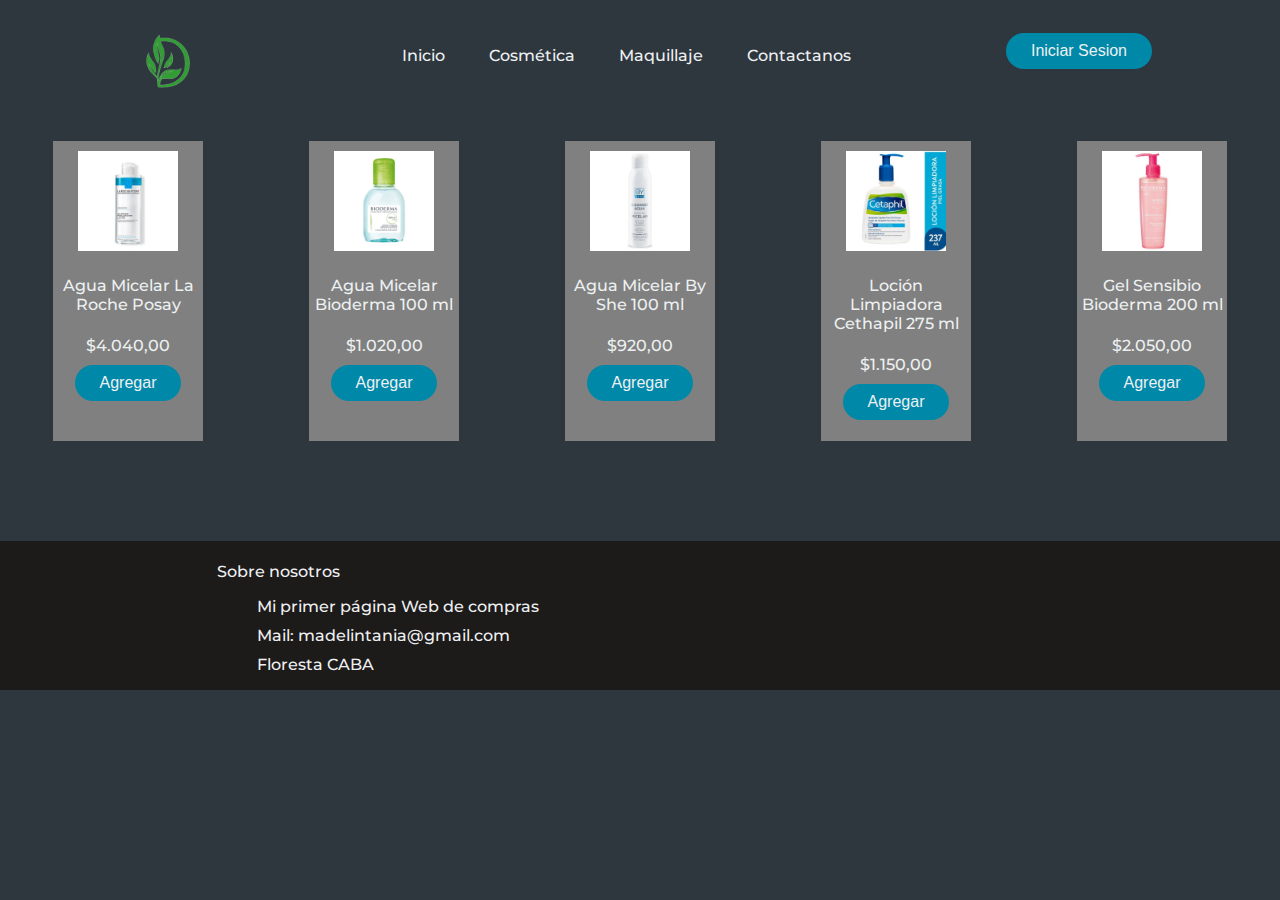
<file: index.html>
<!DOCTYPE html>
<html lang="en">

<head>
  <meta charset="UTF-8" />
  <meta http-equiv="X-UA-Compatible" content="IE=edge" />
  <meta name="viewport" content="width=device-width, initial-scale=1.0" />
  <title>Tienda Natural</title>
  <link rel="stylesheet" href="estilo/style.css" />

  <link rel="shortcut icon" href="resources/hoja_logo.png" style="height: 25px; width: 25px" />
  <link rel="stylesheet" href="https://cdnjs.cloudflare.com/ajax/libs/font-awesome/6.0.0-beta2/css/all.min.css"
    integrity="sha512-YWzhKL2whUzgiheMoBFwW8CKV4qpHQAEuvilg9FAn5VJUDwKZZxkJNuGM4XkWuk94WCrrwslk8yWNGmY1EduTA=="
    crossorigin="anonymous" referrerpolicy="no-referrer" />

</head>

<body>
  <header>
    <img class="logo" src="resources/hoja_logo.png" alt="logo" />
    <nav>
      <ul class="nav_links">
        <li><a href="#">Inicio</a></li>
        <li><a href="#">Cosmética</a></li>
        <li><a href="#">Maquillaje</a></li>
        <li><a href="form.html">Contactanos</a></li>
      </ul>
    </nav>
    <a href="#"> <button>Iniciar Sesion</button></a>
  </header>
  <!-- <div class="galeria">
    <div class="lista_imagenes">
      <img src="/img/img_carrusel_1.webp" alt="carrusel_1">
      <img src="/img/img_carrusel_2.webp" alt="">
      <img src="/img/img_carrusel_3.webp" alt="">
      <img src="/img/img_carrusel_4.webp" alt="">
    </div>


  </div>
  <div class="filtros">

  </div> -->

  <div class="ofertas_inicio">
    <div class="item">
      <img class="img" src="img/jpg.webp" alt="agua_la_roche_posay">
      <h4> <a href="productDetail.html">Agua Micelar La Roche Posay</a></h4>
      <h4>$4.040,00</h4>
      <a href="#"><button>Agregar</button></a>
    </div>
    <div class="item">
      <img class="img" src="img/bioderma_micelar.webp" alt="bioderma_micelar">
      <h4>Agua Micelar Bioderma 100 ml</h4>
      <h4>$1.020,00</h4>
      <a href="#"><button>Agregar</button></a>
    </div>
    <div class="item">
      <img class="img" src="img/by_she_micelar.webp" alt="">
      <h4>Agua Micelar By She 100 ml</h4>
      <h4>$920,00</h4>
      <a href="#"><button>Agregar</button></a>
    </div>
    <div class="item">
      <img class="img" src="img/cethapill_locion.webp" alt="">
      <h4>Loción Limpiadora Cethapil 275 ml</h4>
      <h4>$1.150,00</h4>
      <a href="#"><button>Agregar</button></a>
    </div>
    <div class="item">
      <img class="img" src="img/espuma_bioderma.webp" alt="">
      <h4>Gel Sensibio Bioderma 200 ml</h4>
      <h4>$2.050,00</h4>
      <a href="#"><button>Agregar</button></a>
    </div>
  </div>
  <footer>
    <div class="row">
      <h4>Sobre nosotros </h4>
      <div class="info-shop">
        <ul>
          <li>Mi primer página Web de compras</li>
          <li>Mail: madelintania@gmail.com</li>
          <li>Floresta CABA</li>
        </ul>
      </div>
    </div>
    <div class="social-links">
      <div class="iconos">
        <a class="icon" href="#"><i class="fa-brands fa-instagram"></i> </a>
        <a class="icon" href="https://www.linkedin.com/in/madelin-huallpa-a615ab193/" target="_blank">
          <i class="fa-brands fa-linkedin"></i></a>
        <a class="icon" href="#"><i class="fa-brands fa-facebook"></i></a>
      </div>
    </div>
    </div>
  </footer>
</body>

</html>
</file>
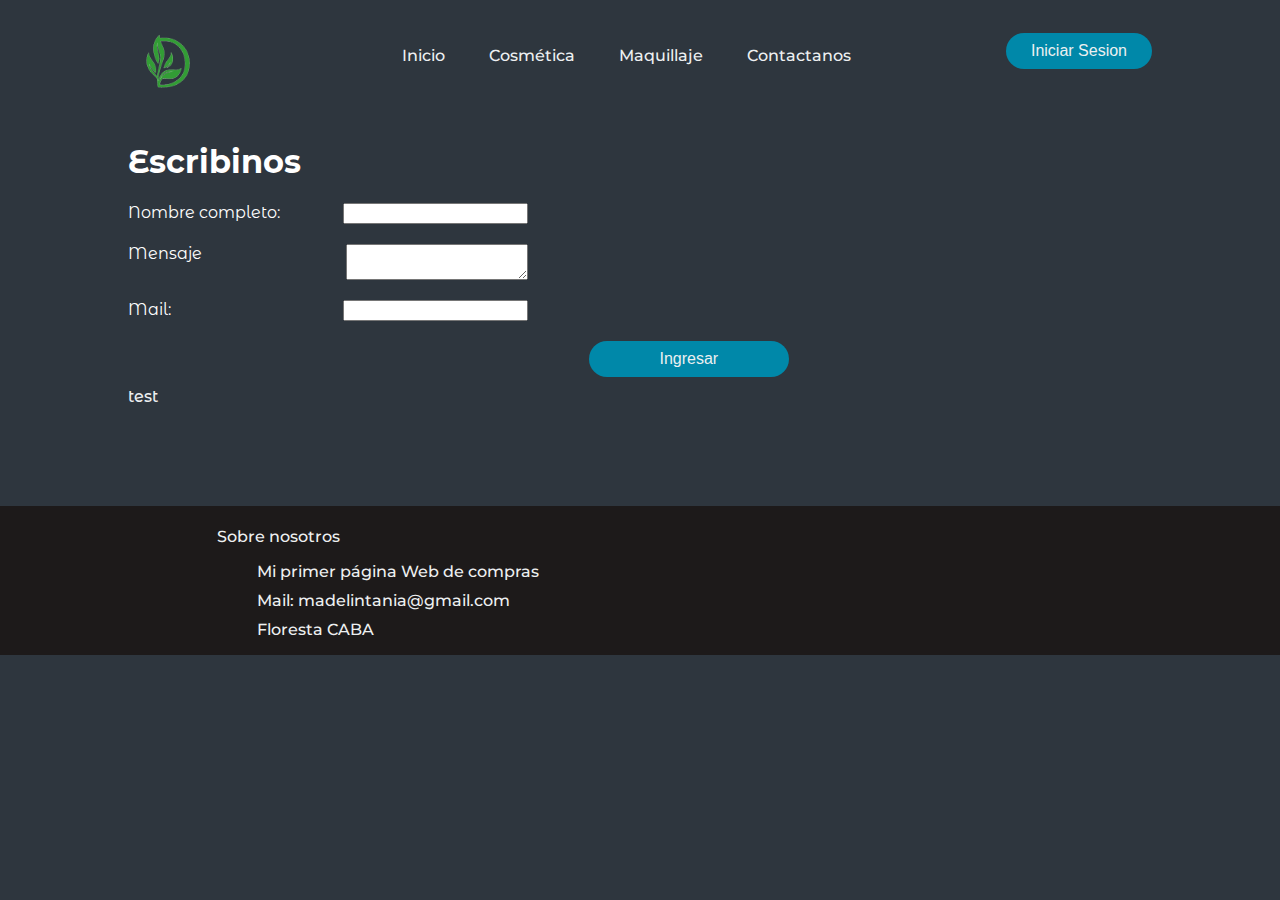
<file: form.html>
<!DOCTYPE html>
<html lang="en">

<head>
    <meta charset="UTF-8">
    <meta http-equiv="X-UA-Compatible" content="IE=edge">
    <meta name="viewport" content="width=device-width, initial-scale=1.0">
    <title>Tienda Natural</title>
    <link rel="stylesheet" href="estilo/style.css" />
    <link rel="shortcut icon" href="resources/hoja_logo.png" style="height: 25px; width: 25px" />

</head>

<body>
    <header>
        <img class="logo" src="resources/hoja_logo.png" alt="logo" />
        <nav>
            <ul class="nav_links">
                <li><a href="index.html">Inicio</a></li>
                <li><a href="#">Cosmética</a></li>
                <li><a href="#">Maquillaje</a></li>
                <li><a href="#">Contactanos</a></li>
            </ul>
        </nav>
        <a href="#"> <button>Iniciar Sesion</button></a>
    </header>
    <main class="log-titulo">

        <h1>Escribinos</h1>
        <section: class="formulario">
            <form id="form-email" action="">
                <label> Nombre completo:
                    <input type="text" name="nombre" id="nombre">
                </label>
                <label> Mensaje
                    <textarea name="asunto" id="asunto"> </textarea>
                </label>
                <label> Mail:
                    <input type="text" name="mail" id="mail">
                </label>
                <button type="submit" style="width: 200px; margin-left: 40%;">Ingresar</button>
            </form>
            </section>
            <a href="#" id="correo">test</a>
    </main>
    <footer>
        <div class="row">
            <h4>Sobre nosotros </h4>
            <div class="info-shop">
                <ul>
                    <li>Mi primer página Web de compras</li>
                    <li>Mail: madelintania@gmail.com</li>
                    <li>Floresta CABA</li>
                </ul>
            </div>
        </div>
        <div class="social-links">
            <div class="iconos">
                <a class="icon" href="#"><i class="fa-brands fa-instagram"></i> </a>
                <a class="icon" href="https://www.linkedin.com/in/madelin-huallpa-a615ab193/" target="_blank">
                    <i class="fa-brands fa-linkedin"></i></a>
                <a class="icon" href="#"><i class="fa-brands fa-facebook"></i></a>
            </div>
        </div>
        </div>
    </footer>
    <script src="./src/form.js"></script>
</body>


</html>
</file>
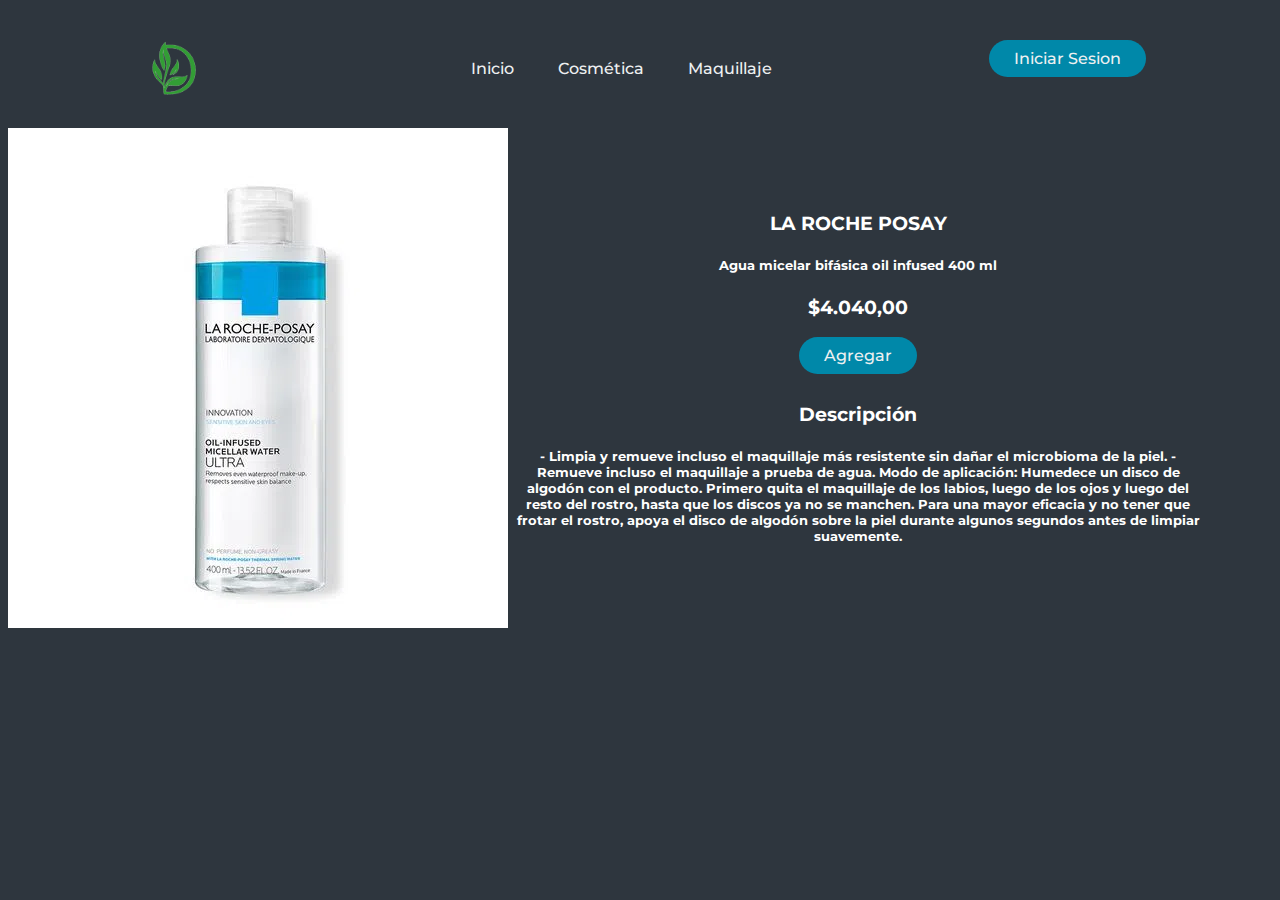
<file: productDetail.html>
<!DOCTYPE html>
<html lang="en">

<head>
    <meta charset="UTF-8">
    <meta http-equiv="X-UA-Compatible" content="IE=edge">
    <meta name="viewport" content="width=device-width, initial-scale=1.0">
    <title>Agua Micelar La Roche Posay</title>
    <link rel="stylesheet" href="estilo/productStyle.css">
    <link rel="shortcut icon" href="resources/hoja_logo.png" style="height: 25px; width: 25px" />
</head>

<body>
    <header>
        <img class="logo" src="resources/hoja_logo.png" alt="logo" />
        <nav>
            <ul class="nav_links">
                <li><a href="#">Inicio</a></li>
                <li><a href="#">Cosmética</a></li>
                <li><a href="#">Maquillaje</a></li>
            </ul>
        </nav>
        <a href="#"> <button>Iniciar Sesion</button></a>
    </header>
    <main>
        <div class="flex-container">
            <div class="imagen-producto">
                <img src="img/jpg.webp" alt="La roche Posay Micelar">
            </div>
            <div class="info">
                <h3>LA ROCHE POSAY</h3>
                <h5>Agua micelar bifásica oil infused 400 ml</h5>
                <h3>$4.040,00</h3>
                <a href="#"><button>Agregar</button></a>
                <h3 style="font-weight: bold;">Descripción</h3>
                <h5>- Limpia y remueve incluso el maquillaje más resistente sin dañar el microbioma de la piel.

                    - Remueve incluso el maquillaje a prueba de agua.

                    Modo de aplicación:
                    Humedece un disco de algodón con el producto. Primero quita el maquillaje de los labios, luego de
                    los ojos y luego del
                    resto del rostro, hasta que los discos ya no se manchen. Para una mayor eficacia y no tener que
                    frotar el rostro, apoya
                    el disco de algodón sobre la piel durante algunos segundos antes de limpiar suavemente.</h5>

            </div>

        </div>
    </main>
</body>

</html>
</file>
<file: estilo/style.css>
@import url('https://fonts.googleapis.com/css2?family=Montserrat&display=swap');
@import url('https://fonts.googleapis.com/css2?family=Montserrat+Alternates:wght@700&display=swap');

li,
a,
button,
h4 {

    font-weight: 500;
    font-size: 16px;
    color: #edf0f1;
    list-style: none;
    text-decoration: none;
    margin-bottom: 10px;

}


header {
    display: flex;
    justify-content: space-between;
    align-items: center;
    padding: 30px 10%;
}

.logo {

    width: 80px;
    height: 60px;
    cursor: pointer;

}

.nav_links {
    list-style: none;
}

.nav_links li {
    display: inline-block;
    padding: 0px 20px;
}

.nav_links li a:hover {
    color: #0088a9
}

button {
    padding: 9px 25px;
    background-color: rgba(0, 136, 169, 1);
    border: none;
    border-radius: 50px;
    cursor: pointer;
    transition: all 0.3s ease 0s
}

button:hover {
    background-color: rgba(0, 136, 169, 0.8);
}

.ofertas_inicio {
    display: flex;
    flex-direction: row;
    flex-wrap: wrap;
    justify-content: space-around;
    align-items: flex-start;
    align-content: flex-start;
}

.img {

    width: 100px;
    height: 100px;
    margin-top: 10px;
}


html {
    height: 100%;
}

body {
    width: 100%;
    height: 100%;
    background: #2e363e;
    margin: 0%;
    padding: 0%;
    font-family: "Montserrat", sans-serif;
}

.item {
    text-align: center;
    background-color: grey;
    height: 300px;
    width: 150px;
    margin-top: 20px;
}


.lista_imagenes img {
    width: 100%;
    object-fit: cover;
    width: 80px;
    height: 80px;
    margin-right: 10px;
}

.lista_imagenes {
    display: flex;
    overflow-y: auto;
    margin-top: 10px;
}

footer {
    display: flex;
    justify-content: space-around;
    color: white;
    background-color: #1d1a1a;
    position: static;
    bottom: 0;
    list-style: none;
    margin-top: 100px;
}

.iconos {
    display: flex;
    flex-direction: row;
    justify-content: space-between;
    align-items: center;
    height: 100%;

}


.icon {
    margin: 10px;
    padding: 5px;
    font-weight: 100;
    font-size: 50px;
    height: 50px;

}

.log-titulo {
    font-family: 'Montserrat Alternates', sans-serif;
    color: white;
    text-align: left;
    margin-left: 10%;
}

form {
    display: flex;
    flex-direction: column;
    flex-wrap: wrap;

}

label {
    margin-bottom: 20px;
    width: 400px;
    justify-content: space-between;
    display: flex;
}


.entrada {
    width: 200px;
    height: 20px;


}

.entrada-text-area {
    height: 100px;
}


.comunicacion-img {
    width: 350px;
    height: 250px;
    margin-right: 10%;
    align-items: center;

}

.form-contenedor {
    display: flex;
    flex-wrap: wrap;
    flex-direction: row;
    justify-content: space-around;
    align-items: center;

}
</file>
<file: estilo/productStyle.css>
@import url('https://fonts.googleapis.com/css2?family=Montserrat&display=swap');

s li,
a,
button,
h4 {
    font-family: "Montserrat", sans-serif;
    font-weight: 500;
    font-size: 16px;
    color: #edf0f1;
    text-decoration: none;
    margin-bottom: 10px;

}


header {
    display: flex;
    justify-content: space-between;
    align-items: center;
    padding: 30px 10%;
    font-family: 'Montserrat', sans-serif;
}

.logo {

    width: 80px;
    height: 60px;
    cursor: pointer;

}

.nav_links {
    list-style: none;
}

.nav_links li {
    display: inline-block;
    padding: 0px 20px;
}

.nav_links li a:hover {
    color: #0088a9
}

button {
    padding: 9px 25px;
    background-color: rgba(0, 136, 169, 1);
    border: none;
    border-radius: 50px;
    cursor: pointer;
    transition: all 0.3s ease 0s
}

button:hover {
    background-color: rgba(0, 136, 169, 0.8);
}

body {
    height: 100%;
    background: #2e363e;
}

h3 {
    font-family: 'Montserrat', sans-serif;
    justify-content: center;
    color: white;
    font-style: bold;

}

.flex-container {
    display: flex;
    align-items: center;
    flex-wrap: wrap;

}

.info {
    font-family: 'Montserrat', sans-serif;

    color: white;
    text-align: center;
    width: 700px;
}
</file>
